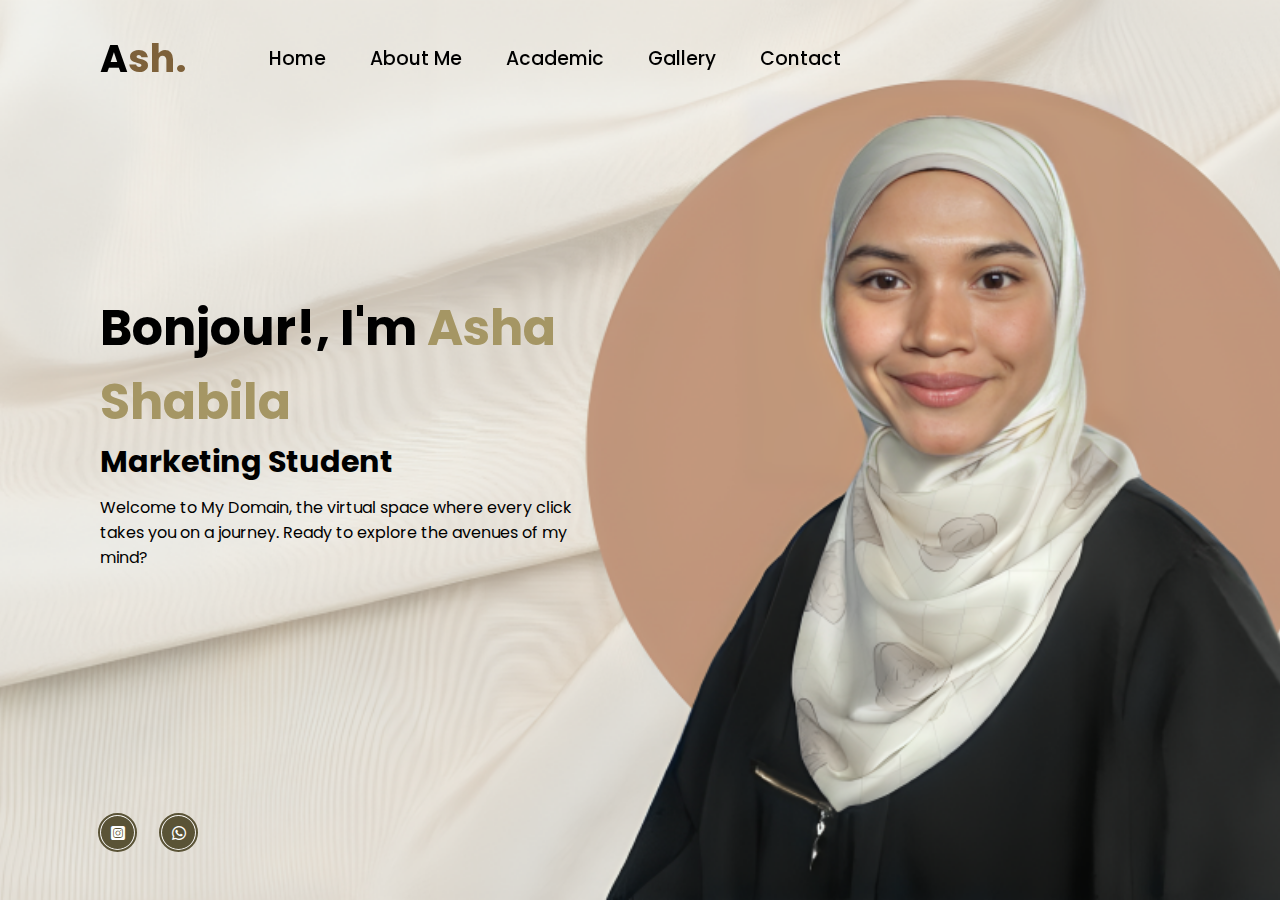
<file: index.html>
<!DOCTYPE html>
<html>
<head>
        <title>Asha's Personal Website</title>
        <meta charset="UTF-8" />
        <meta name="viewport" content="width=device-width, initial-scale=1.0" />
        <link rel="stylesheet" href="https://cdnjs.cloudflare.com/ajax/libs/font-awesome/6.5.1/css/all.min.css">
        <link rel="stylesheet" href="CSS/style.css">

</head>
    <body>
        <header>
            <h2 class="logo"><span>A</span>sh.</h2>
            <nav class="navigation">
                <a href="index.html">Home</a></li>
                <a href="About Me.html">About Me</a></li>
                <a href="Academic.html">Academic</a></li>
                <a href="Gallery.html">Gallery</a></li>
                <a href="Contact.html">Contact</a></li>
            </nav>
            <a class="Bonjour"></a>
        </header>
        <div class="homepage-right">
             <section class="Home">
                <div class="content">
                     <h2>Bonjour!, I'm <span>Asha Shabila</span></h2>
                     <h4>Marketing Student</h4>
                     <p>Welcome to My Domain, the virtual space where every click takes you on a journey. Ready to explore the avenues of my mind?</p>
                <div class="social-icons">
                    <a href="https://www.instagram.com/sheisbila"><i class="fa-brands fa-square-instagram"></i></a>
                    <a href="https://wa.me/0128396115"><i class="fa-brands fa-whatsapp"></i></a>
                    </div>
                </div>
            </section>
        </div>

       
    </body>

</html>
</file>
<file: CSS/style.css>
@import url('https://fonts.googleapis.com/css2?family=Poppins:wght@600&display=swap');

*{
    margin: 0;
    padding: 0;
    box-sizing: border-box;
    font-family: "Poppins", sans-serif;
}
  
.container {
    width: 100%;
    max-width: 1200px;
    margin: 0 auto;
    display: flex;
    flex-wrap: wrap;
}
  
.column {
    flex: 1;
    margin: 10px;
    box-sizing: border-box;
  
}
header{
    position: fixed;
    top: 0;
    left: 0;
    width: 100%;
    padding: 30px 100px;
    display: flex;
    justify-content: space-between;
    align-items: center;
    z-index: 100;
}

.logo{
    font-size: 1cm;
    color: #7e613a;
    cursor: default;
}

.logo span{
    color: black;
}

.navigation{
    margin-left: -90px;
}

.navigation a {
    font-size: 0.5cm;
    color: rgb(0, 0, 0);
    text-decoration: none;
    margin-right: 40px;
    font-weight: 500;
    transition: .3s;
}

a:hover {
    color: rgb(88, 61, 0);
}

.Bonjour{
    text-decoration: none;
    padding: 8px 35px;
    background: transparent;
    border-radius: 10px;
    font-weight: 500;
}

.logo {
    width: 30px;
}

.Home {
    position: relative;
    width: 100%;
    height: 100vh;
    background: url(images/backk.png);
    background-size: cover;
    background-position: center;
    display: flex;
    align-items: center;
    padding: 30px 100px;
}
.content{
    max-width: 500px;
    color: black;
}

.content h2{
    font-size: 1.3cm;
}

.content h2 span{
    color: rgb(165, 150, 100);
}

.content h4{
    font-size: 0.8cm;
}

.content p{
    padding: 10px 0 40px 0;
}

.navigation.about-me{
    margin-left: -90px;
}

.navigation.about-me a {
    font-size: 0.5cm;
    color: rgb(0, 0, 0);
    text-decoration: none;
    margin-right: 40px;
    font-weight: 500;
    transition: .3s;
}

a:hover {
    color: rgb(88, 61, 0);
    cursor: pointer;
}

.social-icons{
    position: absolute;
    bottom: 50px;
}

.social-icons a{
    display: inline-block;
    width: 35px;
    height: 35px;
    background: #5a5336;
    border-radius: 50%;
    margin-right: 22px;
    text-align: center;
    line-height: 35px;
    border: 1px solid #fff;
    outline: 2px solid #5a5336;
    transition: .3s;
}

.social-icons a:hover{
    transform: translateY(-5px);
}

.social-icons a i {
    color: rgb(255, 255, 255);
}
.about-wrapper{
    height: 100hv;
}
.about-left{
    background: #7e613a;
    display: flex;
    flex-direction: column;
    align-items: center;
    justify-content: center;
    height: 100vh;
}
.about-left-content > div{
    background: #5a5336;
    padding: 4rem 4rem 2.5rem 5rem;
    text-align: center;
}
.about-left-content{
    box-shadow: 0px 0px 18px -1px rgba(0, 0, 0, 0.39);
    -webkit-box-shadow: 0px 0px 18px -1px rgba(0, 0, 0, 0.39);
    -moz-shadow: 0px 0px 18px -1px rgba(0, 0, 0, 0.39);
}
.about-jpg img{
    display: block;
    width: 200px;
}
.about-jpg{
    width: 200px;
    height: 200px;
    overflow: hidden;
    border-radius: 58%;
    transition: all 0.5s ease-in-out;
}
.shadow{
    margin-left: auto;
    margin-right: auto;
    border-radius: 58%;
    width: 200px;
    height: 200px;
    position: relative;
    cursor: pointer;
}
.shadow::after{
    content: "";
    position: absolute;
    background: rgba(0, 0, 0, 0.4);
    left: 50%;
    transform: translateX(-50%);
    bottom: -20px;
    height: 7px;
    width: 50px;
    filter: blur(3px);
    -webkit-filter: blur(3px);
    opacity: 0;
    transition: all 0.6s ease;
}
.shadow:hover .about-jpg{
    transform: translateY(-10px);
}
.shadow:hover::after{
    opacity: 1;
}
.about-left-content h2{
    font-size: 2rem;
    margin: 2.2rem 0 0.6rem 0;
    line-height: 1.2;
    padding-bottom: 1rem;
    border-bottom: 2px solid #fff;
}
.about-left-content h3{
    text-transform: uppercase;
    font-weight: 300;
    letter-spacing: 5px;
    margin-top: 1.2rem;
}
.icons{
    background: #fff;
    display: flex;
    justify-content: center;
    padding: 0.8rem 0;
}
.icons li{
    list-style-type: none;
    background: #5a5336;
    color: #fff;
    width: 40px;
    height: 40px;
    margin: 0 0.5rem;
    border-radius: 58%;
    display: flex;
    justify-content: center;
    align-items: center;
    font-size: 1.2rem;
    cursor: pointer;
    transition: all 0.5s ease-in-out;
}
.icons li:hover{
    background: #7e613a;
    color: azure;
}
.about-right{
    background: #fff;
    height: 100vh;
    display: flex;
    flex-direction: column;
    align-items: center;
    justify-content: center;
    padding: 0 5rem;
    text-align: center;
}
.about-right h1{
    font-size: 7rem;
    text-transform: uppercase;
}
.about-right h1 span{
    color: blueviolet;
}
.about-right h2{
    font-weight: 600;
}
.about-para p{
    font-weight: 300;
    padding: 0rem;
    opacity: 0.8;
}

@media screen and (min-width: 992px){
    .about-wrapper{
        display: grid;
        grid-template-columns: repeat(2, 1fr);
    }
    .about-left{
        position: relative;
    }
    .about-left-content{
        position: absolute;
        right: -50px;
    }
    
}

.bodycontact{
    display: flex;
    justify-content: center;
    align-items: center;
    min-height: 100vh;
}
.container1 {
    position: relative;
    width: 100%;
    height: 100vh;
    background: #5a5336;
}
</file>
